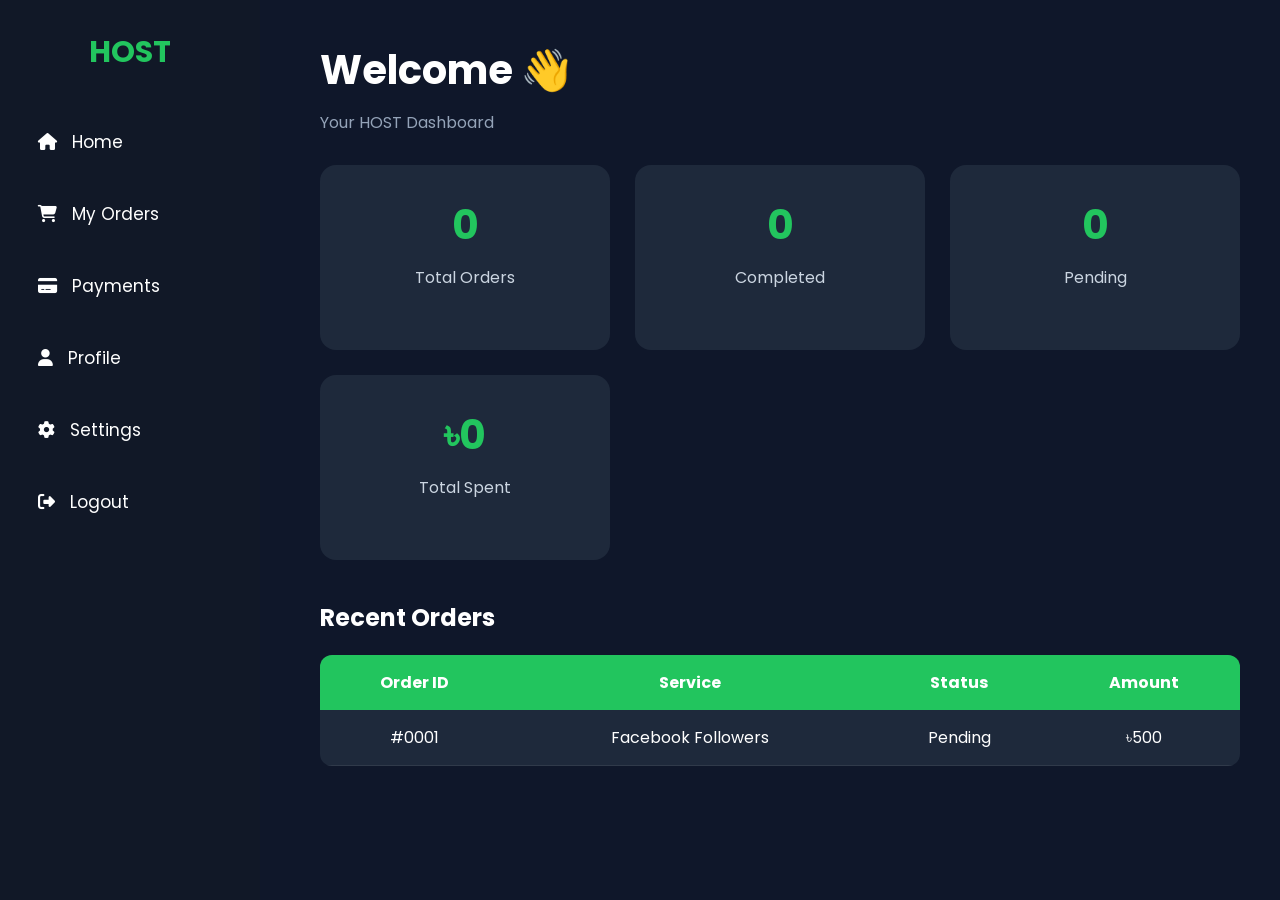
<file: dashboard.html>
<!DOCTYPE html>
<html lang="en">

<head>
<meta charset="UTF-8">
<meta name="viewport" content="width=device-width, initial-scale=1.0">

<title>Dashboard - HOST</title>

<link rel="stylesheet" href="style.css">

<link href="https://fonts.googleapis.com/css2?family=Poppins:wght@300;400;500;600;700&display=swap" rel="stylesheet">

<link rel="stylesheet"
href="https://cdnjs.cloudflare.com/ajax/libs/font-awesome/6.6.0/css/all.min.css">

</head>

<body>

<div class="dashboard">

<div class="sidebar">

<h2>HOST</h2>

<ul>

<li><a href="index.html"><i class="fa-solid fa-house"></i> Home</a></li>

<li><a href="#"><i class="fa-solid fa-cart-shopping"></i> My Orders</a></li>

<li><a href="#"><i class="fa-solid fa-credit-card"></i> Payments</a></li>

<li><a href="#"><i class="fa-solid fa-user"></i> Profile</a></li>

<li><a href="#"><i class="fa-solid fa-gear"></i> Settings</a></li>

<li><a href="login.html"><i class="fa-solid fa-right-from-bracket"></i> Logout</a></li>

</ul>

</div>

<div class="main-content">

<h1>Welcome 👋</h1>

<p>Your HOST Dashboard</p>

<div class="dashboard-cards">

<div class="dash-card">

<h2>0</h2>

<p>Total Orders</p>

</div>

<div class="dash-card">

<h2>0</h2>

<p>Completed</p>

</div>

<div class="dash-card">

<h2>0</h2>

<p>Pending</p>

</div>

<div class="dash-card">

<h2>৳0</h2>

<p>Total Spent</p>

</div>

</div>

<h2 style="margin-top:40px;">Recent Orders</h2>

<table>

<tr>

<th>Order ID</th>

<th>Service</th>

<th>Status</th>

<th>Amount</th>

</tr>

<tr>

<td>#0001</td>

<td>Facebook Followers</td>

<td>Pending</td>

<td>৳500</td>

</tr>

</table>

</div>

</div>

</body>

</html>
</file>
<file: style.css>
/* =========================
   HOST WEBSITE CSS
   Part 1
========================= */

*{
margin:0;
padding:0;
box-sizing:border-box;
font-family:'Poppins',sans-serif;
scroll-behavior:smooth;
}

body{
background:#0f172a;
color:#ffffff;
overflow-x:hidden;
}

.container{
width:90%;
max-width:1200px;
margin:auto;
}

a{
text-decoration:none;
}

ul{
list-style:none;
}

img{
max-width:100%;
display:block;
}

/*====================
HEADER
====================*/

header{
position:fixed;
top:0;
left:0;
width:100%;
background:#111827;
padding:18px 0;
z-index:999;
box-shadow:0 10px 30px rgba(0,0,0,.2);
}

header .container{
display:flex;
justify-content:space-between;
align-items:center;
}

.logo h2{
font-size:32px;
font-weight:700;
color:#22c55e;
letter-spacing:1px;
}

nav ul{
display:flex;
align-items:center;
gap:35px;
}

nav ul li a{
color:#fff;
font-size:16px;
transition:.3s;
}

nav ul li a:hover{
color:#22c55e;
}

.header-btn{
background:#22c55e;
color:#fff;
padding:12px 28px;
border-radius:8px;
font-weight:600;
transition:.3s;
}

.header-btn:hover{
background:#16a34a;
transform:translateY(-3px);
}

/*====================
HERO
====================*/

.hero{
padding-top:160px;
padding-bottom:120px;
background:linear-gradient(135deg,#0f172a,#1e293b);
}

.hero{
display:flex;
justify-content:center;
align-items:center;
}

.hero-content{
width:50%;
}

.hero-content h1{
font-size:60px;
line-height:1.2;
margin-bottom:20px;
}

.hero-content p{
font-size:18px;
color:#cbd5e1;
line-height:1.8;
margin-bottom:35px;
}

.hero-buttons{
display:flex;
gap:20px;
}

.btn{
background:#22c55e;
color:#fff;
padding:15px 35px;
border-radius:8px;
font-weight:600;
transition:.3s;
}

.btn:hover{
background:#16a34a;
}

.btn2{
border:2px solid #22c55e;
color:#22c55e;
padding:15px 35px;
border-radius:8px;
transition:.3s;
}

.btn2:hover{
background:#22c55e;
color:#fff;
}

.hero-image{
width:50%;
display:flex;
justify-content:center;
}

.hero-image img{
width:90%;
max-width:500px;
animation:float 4s ease-in-out infinite;
}

@keyframes float{

0%{
transform:translateY(0);
}

50%{
transform:translateY(-15px);
}

100%{
transform:translateY(0);
}

}/*====================
SECTION TITLE
====================*/

.section-title{
text-align:center;
margin-bottom:60px;
}

.section-title h2{
font-size:42px;
font-weight:700;
margin-bottom:15px;
color:#ffffff;
}

.section-title p{
font-size:17px;
color:#94a3b8;
max-width:650px;
margin:auto;
line-height:1.8;
}

/*====================
STATS
====================*/

.stats{
padding:90px 0;
background:#111827;
}

.stats-grid{
display:grid;
grid-template-columns:repeat(4,1fr);
gap:25px;
}

.stat-box{
background:#1e293b;
padding:40px;
border-radius:15px;
text-align:center;
transition:.3s;
border:1px solid rgba(255,255,255,.05);
}

.stat-box:hover{
transform:translateY(-10px);
border-color:#22c55e;
}

.stat-box h2{
font-size:42px;
color:#22c55e;
margin-bottom:10px;
}

.stat-box p{
color:#cbd5e1;
}

/*====================
SERVICES
====================*/

.services{
padding:100px 0;
background:#0f172a;
}

.service-grid{
display:grid;
grid-template-columns:repeat(auto-fit,minmax(280px,1fr));
gap:30px;
}

.service-card{
background:#1e293b;
padding:35px;
border-radius:16px;
text-align:center;
transition:.35s;
border:1px solid rgba(255,255,255,.05);
}

.service-card:hover{
transform:translateY(-10px);
border-color:#22c55e;
box-shadow:0 20px 40px rgba(0,0,0,.25);
}

.service-card i{
font-size:55px;
color:#22c55e;
margin-bottom:20px;
}

.service-card h3{
font-size:26px;
margin-bottom:15px;
}

.service-card p{
color:#cbd5e1;
line-height:1.8;
margin-bottom:25px;
}

.service-card a{
display:inline-block;
padding:12px 30px;
background:#22c55e;
color:#fff;
border-radius:8px;
font-weight:600;
transition:.3s;
}

.service-card a:hover{
background:#16a34a;
}

/*====================
PRICING
====================*/

.pricing{
padding:100px 0;
background:#111827;
}

.pricing-grid{
display:grid;
grid-template-columns:repeat(auto-fit,minmax(300px,1fr));
gap:30px;
}

.price-card{
background:#1e293b;
padding:45px;
border-radius:18px;
text-align:center;
transition:.35s;
border:2px solid transparent;
}

.price-card:hover{
transform:translateY(-10px);
border-color:#22c55e;
}

.price-card.active{
border:2px solid #22c55e;
}

.price-card h3{
font-size:28px;
margin-bottom:20px;
}

.price-card h1{
font-size:55px;
color:#22c55e;
margin-bottom:25px;
}

.price-card ul{
margin-bottom:30px;
}

.price-card ul li{
padding:10px 0;
color:#cbd5e1;
border-bottom:1px solid rgba(255,255,255,.05);
}

.price-card a{
display:inline-block;
padding:14px 35px;
background:#22c55e;
color:#fff;
border-radius:8px;
font-weight:600;
transition:.3s;
}

.price-card a:hover{
background:#16a34a;
}/*====================
ORDER SECTION
====================*/

.order{
padding:100px 0;
background:#0f172a;
}

.order-box{
max-width:900px;
margin:auto;
background:#1e293b;
padding:40px;
border-radius:18px;
box-shadow:0 20px 40px rgba(0,0,0,.25);
}

.input-group{
display:grid;
grid-template-columns:repeat(2,1fr);
gap:20px;
margin-bottom:20px;
}

.order input,
.order select,
.order textarea{
width:100%;
padding:16px;
background:#111827;
border:1px solid rgba(255,255,255,.08);
border-radius:10px;
color:#fff;
font-size:16px;
outline:none;
transition:.3s;
}

.order input:focus,
.order select:focus,
.order textarea:focus{
border-color:#22c55e;
}

.order textarea{
resize:none;
margin-bottom:20px;
}

.order button{
width:100%;
padding:18px;
background:#22c55e;
border:none;
border-radius:10px;
font-size:18px;
font-weight:600;
color:#fff;
cursor:pointer;
transition:.3s;
}

.order button:hover{
background:#16a34a;
transform:translateY(-2px);
}

/*====================
FEATURES
====================*/

.features{
padding:90px 0;
background:#111827;
display:grid;
grid-template-columns:repeat(3,1fr);
gap:30px;
}

.feature-box{
background:#1e293b;
padding:35px;
text-align:center;
border-radius:16px;
transition:.3s;
}

.feature-box:hover{
transform:translateY(-10px);
}

.feature-box i{
font-size:45px;
color:#22c55e;
margin-bottom:20px;
}

.feature-box h3{
font-size:25px;
margin-bottom:15px;
}

.feature-box p{
color:#cbd5e1;
line-height:1.8;
}

/*====================
PAYMENT
====================*/

.payment{
padding:100px 0;
background:#0f172a;
}

.payment-grid{
display:grid;
grid-template-columns:repeat(auto-fit,minmax(280px,1fr));
gap:30px;
margin-top:40px;
}

.payment-card{
background:#1e293b;
padding:35px;
border-radius:18px;
text-align:center;
transition:.3s;
border:1px solid rgba(255,255,255,.05);
}

.payment-card:hover{
transform:translateY(-8px);
border-color:#22c55e;
}

.payment-card img{
width:90px;
margin:0 auto 20px;
}

.payment-card h3{
font-size:28px;
margin-bottom:10px;
}

.payment-card h2,
.payment-card h4{
color:#22c55e;
margin:15px 0;
}

.payment-card button{
margin-top:15px;
padding:12px 28px;
border:none;
border-radius:8px;
background:#22c55e;
color:#fff;
cursor:pointer;
font-weight:600;
}

.payment-note{
margin-top:50px;
background:#1e293b;
padding:30px;
border-radius:16px;
}

.payment-note h3{
margin-bottom:20px;
}

.payment-note ul li{
padding:10px 0;
color:#cbd5e1;
}/*====================
REVIEWS
====================*/

.reviews{
padding:100px 0;
background:#111827;
}

.review-grid{
display:grid;
grid-template-columns:repeat(auto-fit,minmax(300px,1fr));
gap:30px;
}

.review-card{
background:#1e293b;
padding:35px;
border-radius:18px;
text-align:center;
transition:.3s;
border:1px solid rgba(255,255,255,.05);
}

.review-card:hover{
transform:translateY(-10px);
border-color:#22c55e;
}

.review-card img{
width:90px;
height:90px;
border-radius:50%;
margin:0 auto 20px;
border:4px solid #22c55e;
}

.review-card h3{
font-size:24px;
margin-bottom:8px;
}

.review-card span{
color:#22c55e;
display:block;
margin-bottom:15px;
}

.review-card p{
line-height:1.8;
color:#cbd5e1;
}

/*====================
FAQ
====================*/

.faq{
padding:100px 0;
background:#0f172a;
}

.faq-item{
background:#1e293b;
padding:25px;
border-radius:15px;
margin-bottom:20px;
transition:.3s;
}

.faq-item:hover{
border-left:5px solid #22c55e;
}

.faq-item h3{
margin-bottom:12px;
font-size:22px;
}

.faq-item p{
color:#cbd5e1;
line-height:1.8;
}

/*====================
CTA
====================*/

.cta{
padding:100px 0;
background:linear-gradient(135deg,#22c55e,#16a34a);
text-align:center;
}

.cta h2{
font-size:48px;
margin-bottom:20px;
}

.cta p{
font-size:18px;
margin-bottom:35px;
color:#fff;
}

.cta .btn{
background:#fff;
color:#16a34a;
font-weight:700;
}

.cta .btn:hover{
background:#f8fafc;
}

/*====================
CONTACT
====================*/

.contact{
padding:100px 0;
background:#111827;
}

.contact-grid{
display:grid;
grid-template-columns:repeat(auto-fit,minmax(280px,1fr));
gap:30px;
}

.contact-card{
background:#1e293b;
padding:35px;
text-align:center;
border-radius:18px;
transition:.3s;
}

.contact-card:hover{
transform:translateY(-10px);
}

.contact-card i{
font-size:45px;
color:#22c55e;
margin-bottom:20px;
}

.contact-card h3{
margin-bottom:15px;
}

.contact-card p{
color:#cbd5e1;
}

/*====================
FOOTER
====================*/

footer{
background:#020617;
padding:80px 0 20px;
}

.footer-grid{
display:grid;
grid-template-columns:2fr 1fr 1fr;
gap:40px;
}

.footer-grid h2,
.footer-grid h3{
margin-bottom:20px;
}

.footer-grid p,
.footer-grid li{
color:#94a3b8;
line-height:1.8;
}

.footer-grid ul li{
margin-bottom:12px;
}

.footer-grid ul li a{
color:#94a3b8;
transition:.3s;
}

.footer-grid ul li a:hover{
color:#22c55e;
}

.social-icons{
display:flex;
gap:15px;
}

.social-icons a{
width:45px;
height:45px;
background:#1e293b;
display:flex;
align-items:center;
justify-content:center;
border-radius:50%;
color:#fff;
transition:.3s;
}

.social-icons a:hover{
background:#22c55e;
}

.copyright{
text-align:center;
margin-top:50px;
padding-top:20px;
border-top:1px solid rgba(255,255,255,.08);
color:#94a3b8;
}

/*====================
WHATSAPP BUTTON
====================*/

.whatsapp{
position:fixed;
right:25px;
bottom:25px;
width:60px;
height:60px;
background:#25D366;
color:#fff;
display:flex;
align-items:center;
justify-content:center;
border-radius:50%;
font-size:30px;
box-shadow:0 10px 30px rgba(0,0,0,.3);
z-index:999;
transition:.3s;
}

.whatsapp:hover{
transform:scale(1.1);
}/*====================
RESPONSIVE DESIGN
====================*/

@media (max-width:1100px){

.hero .container{
display:flex;
flex-direction:column;
text-align:center;
}

.hero-content,
.hero-image{
width:100%;
}

.hero-content{
margin-bottom:50px;
}

.hero-buttons{
justify-content:center;
}

.footer-grid{
grid-template-columns:1fr;
text-align:center;
}

.social-icons{
justify-content:center;
}

}

@media (max-width:768px){

header .container{
flex-direction:column;
gap:20px;
}

nav ul{
flex-wrap:wrap;
justify-content:center;
gap:18px;
}

.logo h2{
font-size:28px;
}

.header-btn{
display:none;
}

.hero{
padding-top:140px;
padding-bottom:80px;
}

.hero-content h1{
font-size:40px;
}

.hero-content p{
font-size:16px;
}

.hero-buttons{
flex-direction:column;
align-items:center;
}

.btn,
.btn2{
width:220px;
text-align:center;
}

.stats-grid{
grid-template-columns:1fr 1fr;
}

.service-grid{
grid-template-columns:1fr;
}

.pricing-grid{
grid-template-columns:1fr;
}

.payment-grid{
grid-template-columns:1fr;
}

.review-grid{
grid-template-columns:1fr;
}

.contact-grid{
grid-template-columns:1fr;
}

.input-group{
grid-template-columns:1fr;
}

.features{
grid-template-columns:1fr;
padding:80px 20px;
}

.feature-box{
margin-bottom:20px;
}

.section-title h2{
font-size:34px;
}

.cta h2{
font-size:34px;
}

}

@media (max-width:500px){

.stats-grid{
grid-template-columns:1fr;
}

.hero-content h1{
font-size:32px;
}

.hero-content p{
font-size:15px;
}

.section-title h2{
font-size:30px;
}

.price-card h1{
font-size:45px;
}

.review-card,
.service-card,
.contact-card,
.payment-card,
.price-card{
padding:25px;
}

.whatsapp{
width:55px;
height:55px;
font-size:26px;
right:18px;
bottom:18px;
}

}

/*====================
SCROLLBAR
====================*/

::-webkit-scrollbar{
width:10px;
}

::-webkit-scrollbar-track{
background:#0f172a;
}

::-webkit-scrollbar-thumb{
background:#22c55e;
border-radius:10px;
}

::-webkit-scrollbar-thumb:hover{
background:#16a34a;
}

/*====================
TEXT SELECTION
====================*/

::selection{
background:#22c55e;
color:#fff;
}

/*====================
SMOOTH FADE
====================*/

.service-card,
.price-card,
.review-card,
.contact-card,
.payment-card,
.feature-box,
.stat-box{
transition:.35s ease;
}
/* ==========================
   DASHBOARD
========================== */

.dashboard{
display:flex;
min-height:100vh;
background:#0f172a;
}

.sidebar{
width:260px;
background:#111827;
padding:30px 20px;
position:fixed;
height:100%;
}

.sidebar h2{
color:#22c55e;
font-size:30px;
margin-bottom:40px;
text-align:center;
}

.sidebar ul{
list-style:none;
padding:0;
}

.sidebar ul li{
margin:18px 0;
}

.sidebar ul li a{
display:block;
padding:14px 18px;
color:#fff;
text-decoration:none;
border-radius:10px;
transition:.3s;
font-size:17px;
}

.sidebar ul li a:hover{
background:#22c55e;
}

.sidebar ul li i{
margin-right:10px;
}

.main-content{
margin-left:280px;
padding:40px;
width:100%;
}

.main-content h1{
font-size:40px;
margin-bottom:10px;
}

.main-content p{
color:#94a3b8;
margin-bottom:30px;
}

.dashboard-cards{
display:grid;
grid-template-columns:repeat(auto-fit,minmax(220px,1fr));
gap:25px;
margin-bottom:40px;
}

.dash-card{
background:#1e293b;
padding:30px;
border-radius:16px;
text-align:center;
transition:.3s;
}

.dash-card:hover{
transform:translateY(-8px);
}

.dash-card h2{
font-size:40px;
color:#22c55e;
margin-bottom:10px;
}

.dash-card p{
color:#cbd5e1;
}

table{
width:100%;
border-collapse:collapse;
margin-top:20px;
background:#1e293b;
border-radius:12px;
overflow:hidden;
}

table th{
background:#22c55e;
padding:15px;
color:#fff;
}

table td{
padding:15px;
text-align:center;
border-bottom:1px solid rgba(255,255,255,.08);
color:#fff;
}

table tr:hover{
background:#273449;
}

/* Mobile */

@media(max-width:768px){

.dashboard{
flex-direction:column;
}

.sidebar{
position:relative;
width:100%;
height:auto;
}

.main-content{
margin-left:0;
padding:20px;
}

.dashboard-cards{
grid-template-columns:1fr;
}

table{
display:block;
overflow-x:auto;
}

}
</file>
